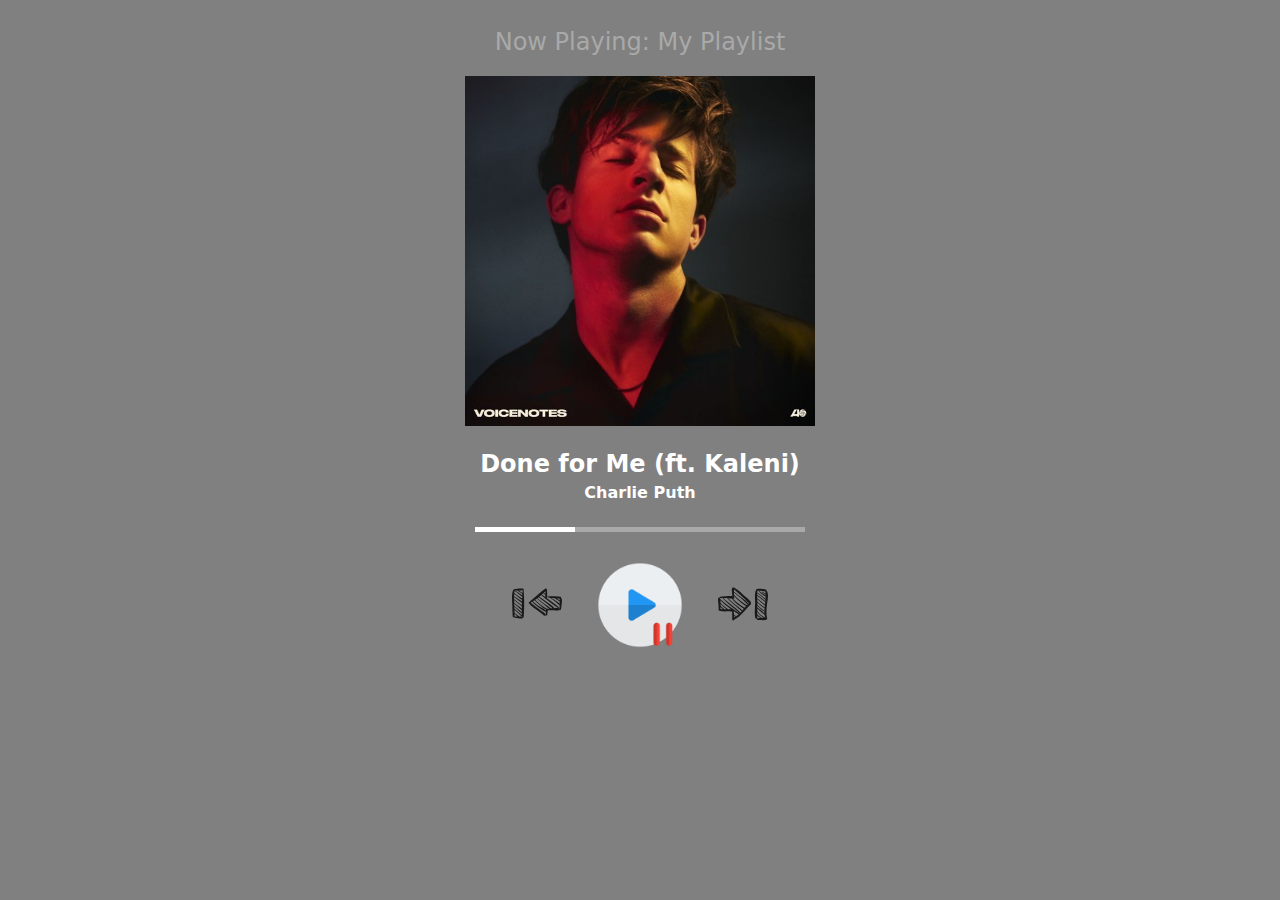
<file: music player UI/index.html>
<!DOCTYPE html>
<html lang="en">
<head>
  <meta charset="UTF-8">
  <title>MusicPlayer</title>
  <link rel="stylesheet" href="./style.css">

</head>
<body>
<div class="player">
  <div class="details">
    <div class="now-playing">Now Playing: My Playlist</div>
    <div class="track-picture">
      <img src="track-pic.jpg" width=350px>
    </div>
    <div class="track-name">Done for Me (ft. Kaleni)</div>
    <div class="track-artist">Charlie Puth</div>
  </div>
  <div class="track-progress">
  	<div class="progress-bar"></div>
  </div>
  <div class="buttons">
    <div class="prev-button">
      <img src="prev-button.svg" width=50px>
    </div>
    <div class="play-button">
      <img id="play" src="pause-button.png" width=100px>
    </div>
    <div class="next-button">
      <img src="next-button.svg" width=50px>
    </div>
  </div>
</div>
<!-- partial -->
  
</body>
</html>
</file>
<file: music player UI/style.css>
body {
  font-family: system-ui;
  background: grey;
  text-align: center;
  align-item: center;
}

.player {
  height: 95vh;
  display: flex;
  align-items: center;
  flex-direction: column;
  justify-content: content;
}

.details {
  display: flex;
  align-items: center;
  flex-direction: column;
  justify-content: content;
}

.now-playing {
  padding-top: 20px;
  font-size: 1.5rem;
  color: darkgrey;
}

.track-picture {
  padding: 20px;
}

.track-name {
  font-size: 1.5rem;
  font-weight: bold;
  color: white;
}

.track-artist {
  font-size: 1rem;
  font-weight: bold;
  color: white;
  padding: 5px;
  padding-bottom: 25px;
}

.track-progress {
  height: 5px;
  width: 330px;
  background-color: darkgrey;
  padding: 0px;
}

.progress-bar {
  height: 5px;
  width: 100px;
  background-color: white;
  padding: 0px;
}

.buttons {
  display: flex;
  flex-direction: row;
  align-items: center;
  padding-top: 20px;
  padding-bottom: 20px;
}

.play-button {
  padding-top: 3px;
  padding-left: 3px;
  padding-right: 3px;
  border-width: 0px;
  border-style: solid;
  border-color: white;
  border-radius: 50%;
}

.prev-button, .next-button {
  padding: 25px;
  opacity: 0.8;
}

.play-button:hover {
  background-color: darkgrey;
}

.prev-button:hover, .next-button:hover {
  opacity: 1.0;
}
</file>
